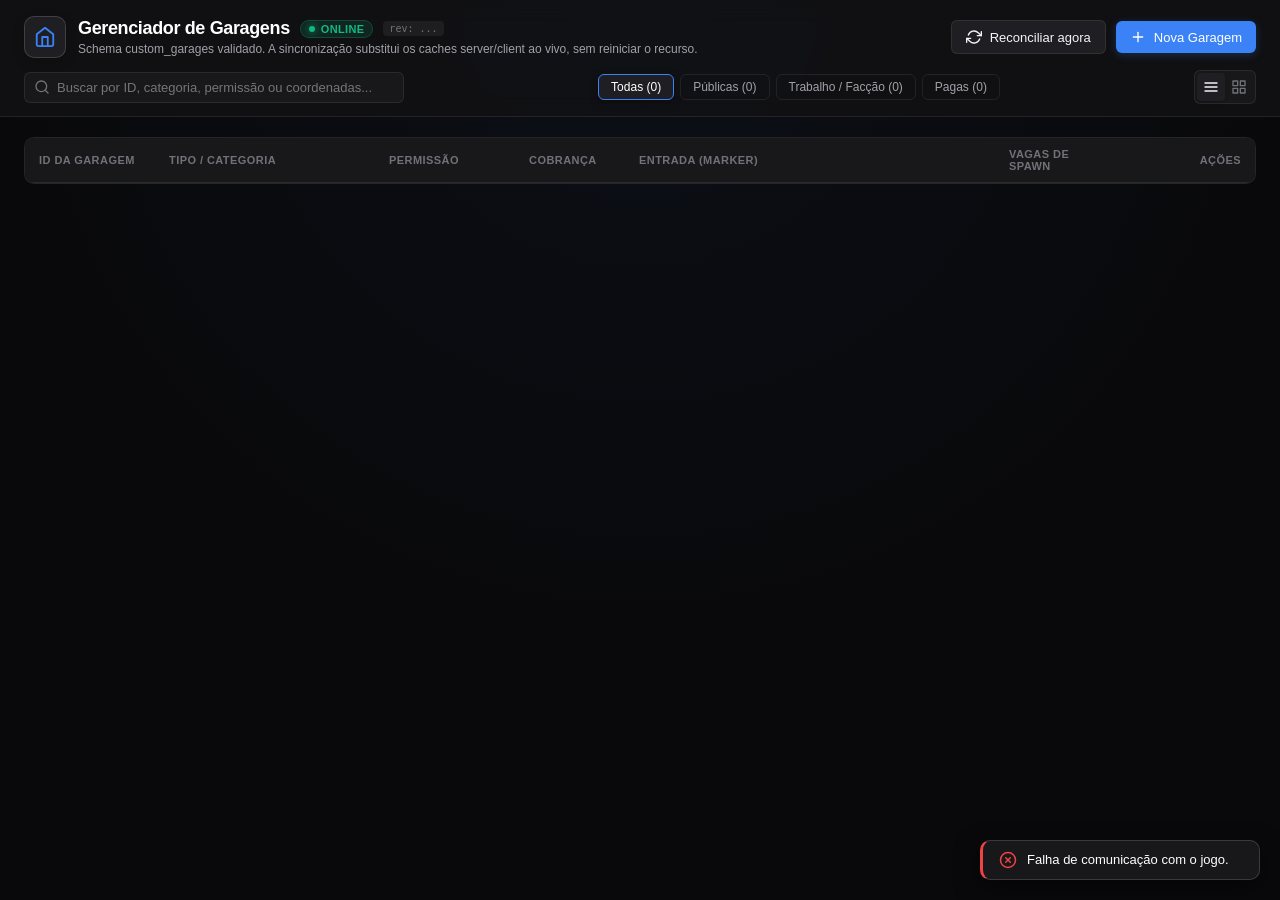
<file: admin/index.html>
<!DOCTYPE html>
<html lang="pt-BR">
<head>
  <meta charset="UTF-8">
  <meta name="viewport" content="width=device-width, initial-scale=1.0">
  <title>Gerenciador de Garagens · mri_Qadmin</title>
  <link rel="stylesheet" href="./style.css">
</head>
<body>
  <div class="app-layout">
    <!-- Topbar / Header -->
    <header class="top-toolbar">
      <div class="top-toolbar__main">
        <div class="top-toolbar__title-group">
          <div class="title-icon">
            <svg viewBox="0 0 24 24" width="22" height="22" fill="none" stroke="currentColor" stroke-width="2" stroke-linecap="round" stroke-linejoin="round">
              <path d="M3 9l9-7 9 7v11a2 2 0 0 1-2 2H5a2 2 0 0 1-2-2z"></path>
              <polyline points="9 22 9 12 15 12 15 22"></polyline>
            </svg>
          </div>
          <div class="top-toolbar__titles">
            <div class="title-headline">
              <h1>Gerenciador de Garagens</h1>
              <div id="liveStatusBadge" class="status-badge status-badge--online">
                <span class="status-dot"></span>
                <span class="status-text">ONLINE</span>
              </div>
              <span id="revisionBadge" class="revision-tag" title="Hash de concorrência">rev: ...</span>
            </div>
            <p id="headerSubtitle" class="header-desc">
              Schema custom_garages validado. A sincronização substitui os caches server/client ao vivo, sem reiniciar o recurso.
            </p>
          </div>
        </div>

        <div class="top-toolbar__actions">
          <button class="btn btn-secondary" id="btnSync" onclick="window.reconcileGarages()" title="Re-lê a tabela do banco e sincroniza todos os jogadores conectados">
            <svg viewBox="0 0 24 24" width="16" height="16" fill="none" stroke="currentColor" stroke-width="2" stroke-linecap="round" stroke-linejoin="round">
              <polyline points="23 4 23 10 17 10"></polyline>
              <polyline points="1 20 1 14 7 14"></polyline>
              <path d="M3.51 9a9 9 0 0 1 14.85-3.36L23 10M1 14l4.64 4.36A9 9 0 0 0 20.49 15"></path>
            </svg>
            <span>Reconciliar agora</span>
          </button>
          <button class="btn btn-primary" id="btnCreate" onclick="window.openCreateModal()">
            <svg viewBox="0 0 24 24" width="16" height="16" fill="none" stroke="currentColor" stroke-width="2" stroke-linecap="round" stroke-linejoin="round">
              <line x1="12" y1="5" x2="12" y2="19"></line>
              <line x1="5" y1="12" x2="19" y2="12"></line>
            </svg>
            <span>Nova Garagem</span>
          </button>
        </div>
      </div>

      <!-- Controls & Search -->
      <div class="controls-bar">
        <div class="search-box">
          <svg viewBox="0 0 24 24" width="16" height="16" fill="none" stroke="currentColor" stroke-width="2" stroke-linecap="round" stroke-linejoin="round">
            <circle cx="11" cy="11" r="8"></circle>
            <line x1="21" y1="21" x2="16.65" y2="16.65"></line>
          </svg>
          <input type="text" id="searchInput" class="search-input" placeholder="Buscar por ID, categoria, permissão ou coordenadas...">
          <button id="searchClear" class="search-clear" title="Limpar busca">✕</button>
        </div>

        <div class="filter-chips">
          <button class="chip-btn active" data-filter="all">Todas (<span id="countAll">0</span>)</button>
          <button class="chip-btn" data-filter="public">Públicas (<span id="countPublic">0</span>)</button>
          <button class="chip-btn" data-filter="job">Trabalho / Facção (<span id="countJob">0</span>)</button>
          <button class="chip-btn" data-filter="paid">Pagas (<span id="countPaid">0</span>)</button>
        </div>

        <div class="view-toggles">
          <button class="view-toggle-btn active" id="viewModeTable" onclick="window.setViewMode('table')" title="Visualização em Tabela">
            <svg viewBox="0 0 24 24" width="16" height="16" fill="none" stroke="currentColor" stroke-width="2" stroke-linecap="round" stroke-linejoin="round">
              <line x1="3" y1="6" x2="21" y2="6"></line>
              <line x1="3" y1="12" x2="21" y2="12"></line>
              <line x1="3" y1="18" x2="21" y2="18"></line>
            </svg>
          </button>
          <button class="view-toggle-btn" id="viewModeCards" onclick="window.setViewMode('cards')" title="Visualização em Grade">
            <svg viewBox="0 0 24 24" width="16" height="16" fill="none" stroke="currentColor" stroke-width="2" stroke-linecap="round" stroke-linejoin="round">
              <rect x="3" y="3" width="7" height="7"></rect>
              <rect x="14" y="3" width="7" height="7"></rect>
              <rect x="14" y="14" width="7" height="7"></rect>
              <rect x="3" y="14" width="7" height="7"></rect>
            </svg>
          </button>
        </div>
      </div>
    </header>

    <!-- Main Content Area -->
    <main class="garages-scroll-container" id="scrollContainer">
      <!-- Table View -->
      <div id="tableView" class="table-container">
        <table class="data-table">
          <thead>
            <tr>
              <th style="width: 130px;">ID DA GARAGEM</th>
              <th style="width: 220px;">TIPO / CATEGORIA</th>
              <th style="width: 140px;">PERMISSÃO</th>
              <th style="width: 110px;">COBRANÇA</th>
              <th>ENTRADA (MARKER)</th>
              <th style="width: 120px;">VAGAS DE SPAWN</th>
              <th style="width: 140px; text-align: right;">AÇÕES</th>
            </tr>
          </thead>
          <tbody id="garagesTableBody">
            <!-- Dynamically populated by app.js -->
          </tbody>
        </table>
      </div>

      <!-- Cards Grid View -->
      <div id="cardsView" class="cards-grid" style="display: none;">
        <!-- Dynamically populated by app.js -->
      </div>

      <!-- Empty State -->
      <div id="emptyState" class="empty-state" style="display: none;">
        <div class="empty-icon">
          <svg viewBox="0 0 24 24" width="36" height="36" fill="none" stroke="currentColor" stroke-width="1.75" stroke-linecap="round" stroke-linejoin="round">
            <circle cx="12" cy="12" r="10"></circle>
            <line x1="8" y1="12" x2="16" y2="12"></line>
          </svg>
        </div>
        <h3>Nenhuma garagem encontrada</h3>
        <p id="emptyStateDesc">Nenhuma garagem cadastrada corresponde aos filtros ou busca atual.</p>
        <button class="btn btn-secondary btn-sm" onclick="window.clearFilters()">Limpar filtros</button>
      </div>
    </main>
  </div>

  <!-- Create / Edit Garage Modal -->
  <div id="garageModal" class="modal-overlay">
    <div class="modal-dialog modal-dialog--large">
      <div class="modal-header">
        <div>
          <h2 id="modalTitle">Criar Nova Garagem</h2>
          <p class="modal-desc">Os dados são validados pelo servidor antes de qualquer alteração e sincronizados ao vivo.</p>
        </div>
        <button class="modal-close-btn" onclick="window.closeModal('garageModal')" title="Fechar">✕</button>
      </div>

      <div class="modal-body">
        <!-- Section: Identificação & Tipo -->
        <div class="form-grid">
          <div class="form-field">
            <label class="form-label" for="garageIdInput">
              <span>Identificador único (garage_id) <b>*</b></span>
              <span id="idValidationWarning" class="field-error-text" style="display: none;"></span>
            </label>
            <input type="text" id="garageIdInput" class="form-input" placeholder="Ex: hospital, pm_centro, 10001" maxlength="10">
            <span class="form-hint">Até 10 caracteres (letras, números, _ ou -). Se for somente numérico, deve ser >= 10000.</span>
          </div>

          <div class="form-field">
            <label class="form-label" for="garageTypeSelect">
              <span>Tipo / Lista de veículos <b>*</b></span>
            </label>
            <div class="select-search-wrapper">
              <select id="garageTypeSelect" class="form-select">
                <option value="Garage">Garage (Pública / Pessoal)</option>
              </select>
            </div>
            <span class="form-hint">Escolha uma categoria do Config.Works ou digite para veículos públicos.</span>
          </div>
        </div>

        <!-- Catalog Preset Preview (Exatamente como CallAdmin legado) -->
        <div id="catalogPresetPreview" class="catalog-preview" style="display: none;">
          <div class="catalog-preview__visual">
            <span id="presetBadge">0</span>
          </div>
          <div class="catalog-preview__copy">
            <small id="presetEyebrow">Lista de veículos</small>
            <strong id="presetTitle">Garage</strong>
            <p id="presetDetail">Carregando lista de modelos...</p>
          </div>
        </div>

        <!-- Section: Permissão & Cobrança -->
        <div class="form-grid">
          <div class="form-field">
            <label class="form-label" for="garagePermInput">
              <span>Permissão de Acesso</span>
            </label>
            <input type="text" id="garagePermInput" class="form-input" placeholder="Deixe vazio para Pública, ou ex: PM, PC, Paramedic">
            <div class="perm-chips">
              <span class="perm-chip-label">Sugestões rápidas:</span>
              <button type="button" class="tag-chip" onclick="window.fillPerm('')">Pública</button>
              <button type="button" class="tag-chip" onclick="window.fillPerm('PM')">PM</button>
              <button type="button" class="tag-chip" onclick="window.fillPerm('PC')">PC</button>
              <button type="button" class="tag-chip" onclick="window.fillPerm('Paramedic')">Paramedic</button>
              <button type="button" class="tag-chip" onclick="window.fillPerm('Mechanic')">Mechanic</button>
              <button type="button" class="tag-chip" onclick="window.fillPerm('GCM')">GCM</button>
            </div>
          </div>

          <div class="form-field">
            <label class="form-label">
              <span>Cobrar Retirada de Veículo</span>
            </label>
            <div class="switch-field">
              <label class="switch-toggle">
                <input type="checkbox" id="garagePaymentCheck">
                <span class="switch-slider"></span>
              </label>
              <div class="switch-label-group">
                <strong id="paymentLabelText">Gratuito</strong>
                <small id="paymentSubText">Jogadores não pagam taxa ao retirar veículos nesta garagem.</small>
              </div>
            </div>
          </div>
        </div>

        <!-- Placement Section (Entrada e Vagas de Spawn - 1:1 CallAdmin) -->
        <div class="placement-section">
          <div class="placement-section__header">
            <div>
              <h3>Entrada e Vagas de Spawn da Garagem</h3>
              <p>A interface libera o mouse enquanto você posiciona seu personagem e pressiona <strong>ENTER</strong> no jogo.</p>
            </div>
          </div>

          <div class="placement-buttons-row">
            <button type="button" id="btnCaptureMarker" class="btn btn-outline" onclick="window.captureMarkerPosition()">
              <svg viewBox="0 0 24 24" width="16" height="16" fill="none" stroke="currentColor" stroke-width="2" stroke-linecap="round" stroke-linejoin="round">
                <circle cx="12" cy="12" r="10"></circle>
                <line x1="22" y1="12" x2="18" y2="12"></line>
                <line x1="6" y1="12" x2="2" y2="12"></line>
                <line x1="12" y1="6" x2="12" y2="2"></line>
                <line x1="12" y1="22" x2="12" y2="18"></line>
              </svg>
              <span id="btnMarkerText">Capturar entrada</span>
            </button>

            <button type="button" id="btnAddSpawn" class="btn btn-outline" onclick="window.captureSpawnPoint()">
              <svg viewBox="0 0 24 24" width="16" height="16" fill="none" stroke="currentColor" stroke-width="2" stroke-linecap="round" stroke-linejoin="round">
                <line x1="12" y1="5" x2="12" y2="19"></line>
                <line x1="5" y1="12" x2="19" y2="12"></line>
              </svg>
              <span>Adicionar vaga de spawn</span>
            </button>
          </div>

          <!-- Entrance Display Box -->
          <div id="markerDisplayBox" class="marker-display-box" style="display: none;">
            <div class="marker-display-box__icon">📍</div>
            <div class="marker-display-box__info">
              <strong>Entrada Configurada</strong>
              <code id="markerCoordsText">0.00, 0.00, 0.00</code>
            </div>
            <button type="button" class="btn-icon-danger" onclick="window.clearMarkerPosition()" title="Remover entrada">✕</button>
          </div>

          <!-- Spawns List -->
          <div class="spawns-container">
            <div class="spawns-header">
              <span>VAGAS DE SPAWN CONFIGURADAS (<span id="spawnsCount">0</span>)</span>
            </div>

            <div id="spawnsListContainer" class="spawns-list">
              <div class="table-empty">Nenhuma vaga capturada. Clique em "Adicionar vaga de spawn".</div>
            </div>

            <div id="multiSpawnAlert" class="inline-alert inline-alert--info" style="display: none;">
              ✓ <span id="multiSpawnCount">0</span> vagas configuradas. Ao retirar um veículo, o sistema verificará se a Vaga 1 está livre; se ocupada, tentará a Vaga 2, e assim por diante.
            </div>
          </div>
        </div>
      </div>

      <div class="modal-footer">
        <button type="button" class="btn btn-ghost" onclick="window.closeModal('garageModal')">Cancelar</button>
        <button type="button" id="btnSaveGarage" class="btn btn-primary" onclick="window.saveGarageForm()">
          <span id="btnSaveText">Criar registro</span>
        </button>
      </div>
    </div>
  </div>

  <!-- Confirm Delete Modal (Idêntico ao CallAdmin) -->
  <div id="deleteModal" class="modal-overlay">
    <div class="modal-dialog modal-dialog--confirm">
      <div class="modal-header">
        <h2>Remover este registro?</h2>
        <button class="modal-close-btn" onclick="window.closeModal('deleteModal')">✕</button>
      </div>
      <div class="modal-body">
        <p class="confirm-message">
          Essa operação altera a fonte de verdade do módulo no banco de dados e sincroniza os jogadores conectados imediatamente.
        </p>
        <div class="delete-target-preview">
          <div class="delete-target-icon">🚗</div>
          <div>
            <strong id="deleteTargetId">...</strong>
            <span id="deleteTargetName">...</span>
          </div>
        </div>
        <div class="inline-alert inline-alert--warning" style="margin-top: 14px;">
          Esta ação apagará o registro da tabela <code>custom_garages</code> e desativará os pontos de spawn.
        </div>
      </div>
      <div class="modal-footer">
        <button type="button" class="btn btn-ghost" onclick="window.closeModal('deleteModal')">Cancelar</button>
        <button type="button" id="btnConfirmDelete" class="btn btn-danger" onclick="window.executeDeleteGarage()">
          Remover em janela segura
        </button>
      </div>
    </div>
  </div>

  <!-- Toast Notification Container -->
  <div id="toastContainer" class="toast-viewport"></div>

  <script src="./app.js"></script>
</body>
</html>
</file>
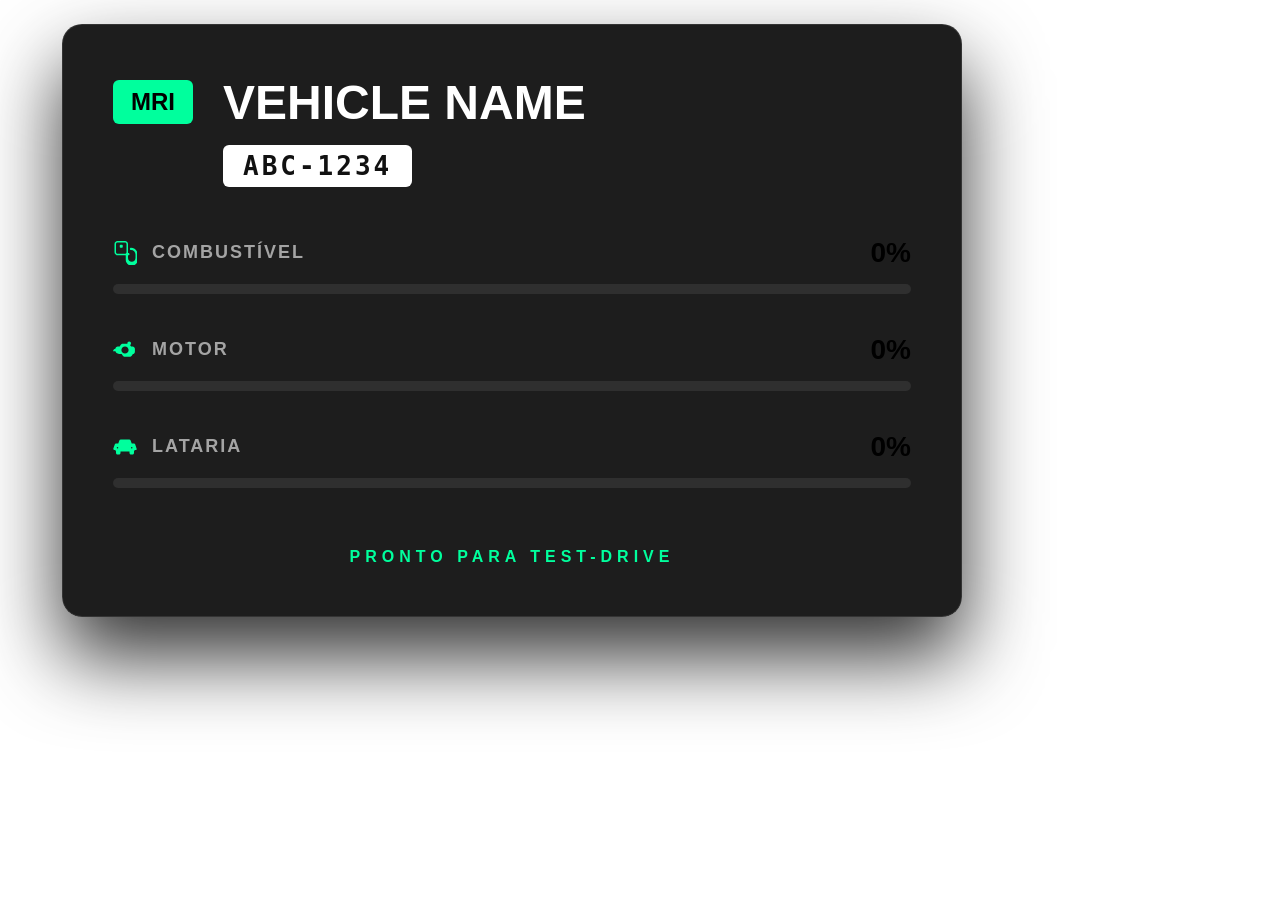
<file: dui/index.html>
<!DOCTYPE html>
<html lang="pt-BR">
<head>
    <meta charset="UTF-8">
    <meta name="viewport" content="width=device-width, initial-scale=1.0">
    <title>Showroom DUI</title>
    <link rel="stylesheet" href="style.css">
</head>
<body>
    <div id="app" class="hidden">
        <div class="card">
            <div class="header">
                <div class="brand-box">MRI</div>
                <div class="title-section">
                    <h1 id="vehicle-name">VEHICLE NAME</h1>
                    <div class="plate-box">
                        <span id="vehicle-plate">ABC-1234</span>
                    </div>
                </div>
            </div>

            <div class="stats-container">
                <!-- Fuel -->
                <div class="stat-row">
                    <div class="stat-info">
                        <div class="stat-label">
                            <svg class="icon" viewBox="0 0 512 512" width="24" height="24" xmlns="http://www.w3.org/2000/svg">
                                <path d="M32 64C32 28.7 60.7 0 96 0H256c35.3 0 64 28.7 64 64V256h8c13.3 0 24 10.7 24 24s-10.7 24-24 24H320v56c0 44.2 35.8 80 80 80s80-35.8 80-80V288c0-53-43-96-96-96c-13.3 0-24-10.7-24-24s10.7-24 24-24c79.5 0 144 64.5 144 144v112c0 70.7-57.3 128-128 128s-128-57.3-128-128V304H96c-35.3 0-64-28.7-64-64V64zM64 64V240c0 17.7 14.3 32 32 32H256c17.7 0 32-14.3 32-32V64c0-17.7-14.3-32-32-32H96C78.3 32 64 46.3 64 64zM160 80h32c8.8 0 16 7.2 16 16v32c0 8.8-7.2 16-16 16H160c-8.8 0-16-7.2-16-16V96c0-8.8 7.2-16 16-16z"/>
                            </svg>
                            <span>COMBUSTÍVEL</span>
                        </div>
                        <span class="stat-value" id="fuel-value">0%</span>
                    </div>
                    <div class="progress-track">
                        <div class="progress-fill fuel" id="fuel-fill"></div>
                    </div>
                </div>

                <!-- Engine -->
                <div class="stat-row">
                    <div class="stat-info">
                        <div class="stat-label">
                            <svg class="icon" viewBox="0 0 640 512" width="24" height="24" xmlns="http://www.w3.org/2000/svg">
                                <path d="M480 80c0-26.5-21.5-48-48-48s-48 21.5-48 48s21.5 48 48 48s48-21.5 48-48zM0 224c0 35.3 28.7 64 64 64h1.1c7.9 31.2 31.2 56.4 62.4 64.1l32.5 8.1c11.3 2.8 23 4.2 34.7 4.2h36l26.2 39.3c14.1 21.2 37.9 33.9 63.4 33.9h121.3c25.5 0 49.3-12.7 63.4-33.9l26.2-39.3H520c35.3 0 64-28.7 64-64V224c0-35.3-28.7-64-64-64h-38.3l-26.2-39.3c-14.1-21.2-37.9-33.9-63.4-33.9H266.9c-25.5 0-49.3 12.7-63.4 33.9l-26.2 39.3H128c-35.3 0-64 28.7-64 64h-1.1c-31.2 7.7-54.6 32.9-62.4 64.1H64c-35.3 0-64-28.7-64-64zM320 160c53 0 96 43 96 96s-43 96-96 96s-96-43-96-96s43-96 96-96z"/>
                            </svg>
                            <span>MOTOR</span>
                        </div>
                        <span class="stat-value" id="engine-value">0%</span>
                    </div>
                    <div class="progress-track">
                        <div class="progress-fill engine" id="engine-fill"></div>
                    </div>
                </div>

                <!-- Body -->
                <div class="stat-row">
                    <div class="stat-info">
                        <div class="stat-label">
                            <svg class="icon" viewBox="0 0 512 512" width="24" height="24" xmlns="http://www.w3.org/2000/svg">
                                <path d="M135.2 117.4L109.1 192H402.9l-26.1-74.6C372.3 104.6 360.2 96 346.6 96H165.4c-13.6 0-25.7 8.6-30.2 21.4zM39.6 196.8L7.4 289.2C2.6 303 12.9 317.7 27.3 317.7H32c17.7 0 32 14.3 32 32v32c0 17.7 14.3 32 32 32h32c17.7 0 32-14.3 32-32V352H352v32c0 17.7 14.3 32 32 32h32c17.7 0 32-14.3 32-32V352c0-17.7 14.3-32 32-32h4.7c14.4 0 24.7-14.7 19.9-28.5L472.4 196.8c-3.2-9.3-11.9-15.5-21.8-15.5H61.4c-9.9 0-18.6 6.2-21.8 15.5zM80 272a16 16 0 1 1 32 0 16 16 0 1 1 -32 0zm320 16a16 16 0 1 1 0-32 16 16 0 1 1 0 32z"/>
                            </svg>
                            <span>LATARIA</span>
                        </div>
                        <span class="stat-value" id="body-value">0%</span>
                    </div>
                    <div class="progress-track">
                        <div class="progress-fill body" id="body-fill"></div>
                    </div>
                </div>
            </div>

            <div class="footer">
                <span class="status-text">PRONTO PARA TEST-DRIVE</span>
            </div>
        </div>
    </div>
    <script src="app.js"></script>
</body>
</html>
</file>
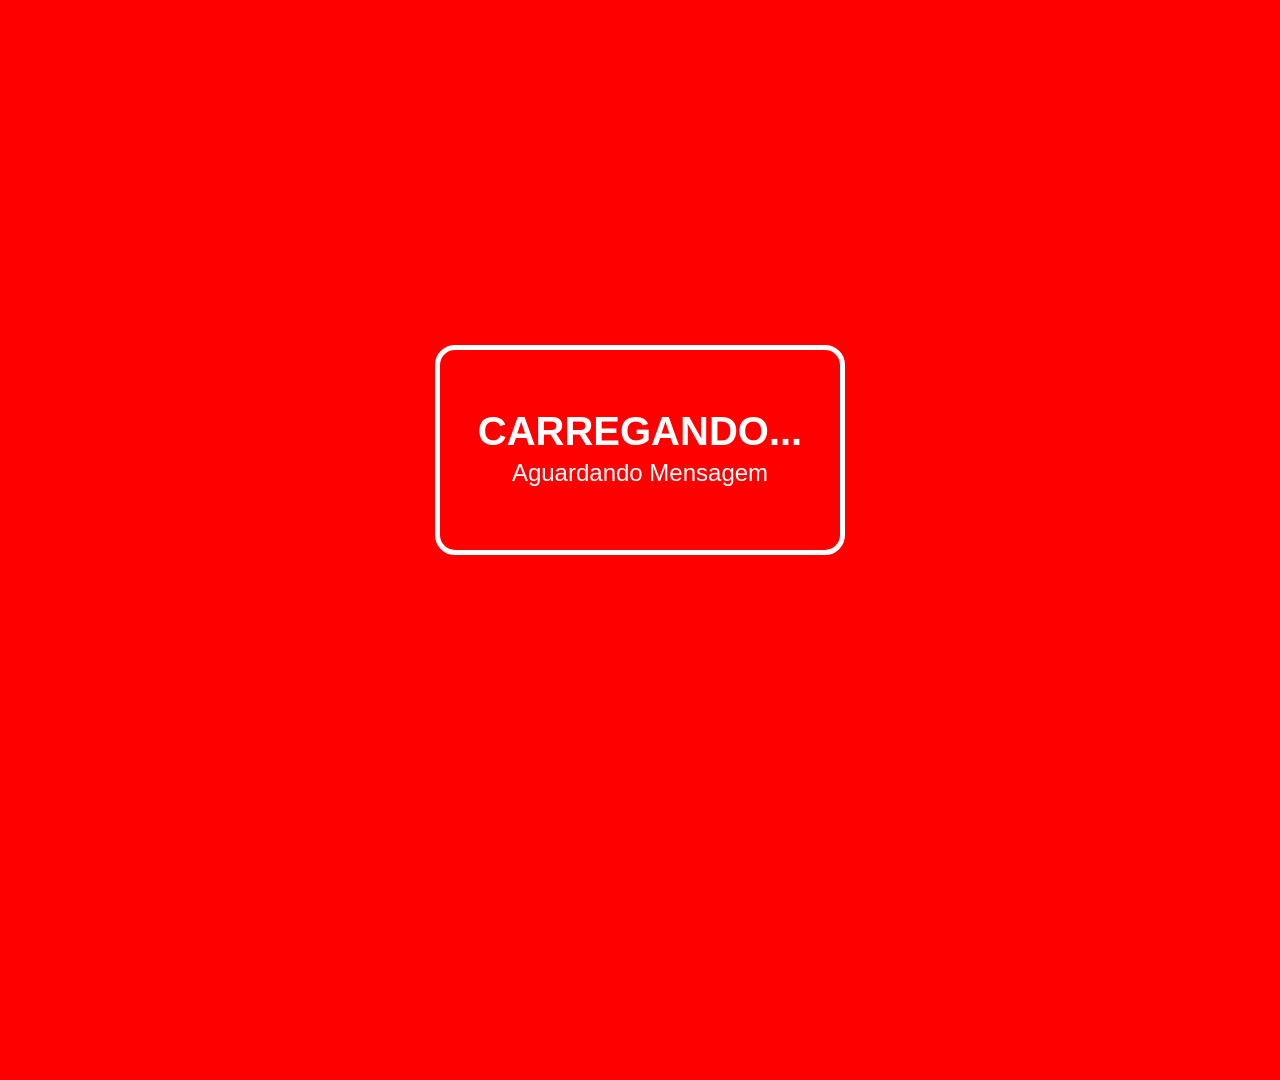
<file: web/dui/dui.html>
<!DOCTYPE html>
<html lang="en">
<head>
    <meta charset="UTF-8">
    <style>
        body {
            margin: 0;
            padding: 0;
            background-color: red;
            overflow: hidden;
            width: 1920px;
            height: 1080px;
        }

        #test-box {
            position: absolute;
            left: 50%;
            top: 50%;
            transform: translate(-50%, -50%);
            background-color: rgba(255, 0, 0, 0.8);
            border: 5px solid white;
            width: 400px;
            height: 200px;
            color: white;
            font-family: Arial, sans-serif;
            display: flex;
            flex-direction: column;
            justify-content: center;
            align-items: center;
            border-radius: 20px;
        }

        h1 { margin: 0; font-size: 40px; }
        p { margin: 5px; font-size: 24px; }
    </style>
</head>
<body>
    <div id="test-box">
        <h1>CARREGANDO...</h1>
        <p id="plate-debug">Aguardando Mensagem</p>
    </div>

    <script>
        console.log("DUI DEBUG: HTML Iniciado");
        
        window.addEventListener('message', function (event) {
            console.log("DUI DEBUG: Mensagem Recebida", JSON.stringify(event.data));
            if (event.data.action == "addInfo") {
                const box = document.getElementById('test-box');
                const plateText = document.getElementById('plate-debug');
                
                box.style.backgroundColor = "rgba(41, 41, 41, 0.95)";
                box.innerHTML = `
                    <h1 style="color: #00ff95;">${event.data.label}</h1>
                    <p>Placa: ${event.data.plate}</p>
                    <p>Combustível: ${event.data.fuelLevel}%</p>
                `;
                console.log("DUI DEBUG: UI Atualizada para " + event.data.plate);
            }
        });
    </script>
</body>
</html>
</file>
<file: admin/style.css>
/* ==========================================================================
   VANGUARD GARAGE - ADMIN UI STYLESHEET
   1:1 Parity with Legacy CallAdmin, modernized for mri_Qadmin / Qbox
   ========================================================================== */

:root {
  --primary: #3b82f6;
  --primary-hover: #2563eb;
  --primary-glow: rgba(59, 130, 246, 0.25);
  --canvas: #09090b;
  --surface: #121215;
  --surface-raised: #18181b;
  --surface-card: #1f1f23;
  --border: rgba(255, 255, 255, 0.08);
  --border-strong: rgba(255, 255, 255, 0.15);
  --text: #f4f4f5;
  --text-muted: #a1a1aa;
  --text-dim: #71717a;
  --emerald: #10b981;
  --emerald-bg: rgba(16, 185, 129, 0.12);
  --emerald-border: rgba(16, 185, 129, 0.25);
  --rose: #ef4444;
  --rose-bg: rgba(239, 68, 68, 0.12);
  --rose-border: rgba(239, 68, 68, 0.25);
  --amber: #f59e0b;
  --amber-bg: rgba(245, 158, 11, 0.12);
  --amber-border: rgba(245, 158, 11, 0.25);
  --blue-bg: rgba(59, 130, 246, 0.12);
  --blue-border: rgba(59, 130, 246, 0.25);
  --radius-xs: 4px;
  --radius-sm: 6px;
  --radius-md: 10px;
  --radius-lg: 14px;
}

* {
  box-sizing: border-box;
  margin: 0;
  padding: 0;
}

html, body {
  width: 100%;
  height: 100%;
  margin: 0;
  padding: 0;
  overflow: hidden;
  font-family: -apple-system, BlinkMacSystemFont, "Segoe UI", Roboto, Helvetica, Arial, sans-serif;
  background-color: var(--canvas);
  color: var(--text);
  user-select: none;
  -webkit-user-select: none;
}

/* Custom Scrollbar */
::-webkit-scrollbar {
  width: 6px;
  height: 6px;
}
::-webkit-scrollbar-track {
  background: transparent;
}
::-webkit-scrollbar-thumb {
  background: rgba(255, 255, 255, 0.12);
  border-radius: 4px;
}
::-webkit-scrollbar-thumb:hover {
  background: rgba(255, 255, 255, 0.22);
}

/* Layout */
.app-layout {
  display: flex;
  flex-direction: column;
  width: 100%;
  height: 100vh;
  overflow: hidden;
  background: radial-gradient(circle at 50% 0%, rgba(59, 130, 246, 0.05) 0%, transparent 60%), var(--canvas);
}

/* Top Toolbar */
.top-toolbar {
  flex-shrink: 0;
  padding: 16px 24px 12px 24px;
  background: rgba(18, 18, 21, 0.85);
  border-bottom: 1px solid var(--border);
  backdrop-filter: blur(12px);
}

.top-toolbar__main {
  display: flex;
  align-items: center;
  justify-content: space-between;
  gap: 16px;
  margin-bottom: 12px;
}

.top-toolbar__title-group {
  display: flex;
  align-items: center;
  gap: 12px;
}

.title-icon {
  display: flex;
  align-items: center;
  justify-content: center;
  width: 42px;
  height: 42px;
  background: var(--surface-card);
  border: 1px solid var(--border-strong);
  border-radius: var(--radius-md);
  color: var(--primary);
  box-shadow: 0 4px 12px rgba(0, 0, 0, 0.2);
}

.title-headline {
  display: flex;
  align-items: center;
  gap: 10px;
}

.title-headline h1 {
  font-size: 18px;
  font-weight: 700;
  letter-spacing: -0.02em;
  color: #fff;
}

.status-badge {
  display: inline-flex;
  align-items: center;
  gap: 6px;
  padding: 2px 8px;
  border-radius: 9999px;
  font-size: 11px;
  font-weight: 600;
  letter-spacing: 0.03em;
}

.status-badge--online {
  background: var(--emerald-bg);
  border: 1px solid var(--emerald-border);
  color: var(--emerald);
}

.status-dot {
  width: 6px;
  height: 6px;
  border-radius: 50%;
  background: var(--emerald);
  box-shadow: 0 0 8px var(--emerald);
}

.revision-tag {
  font-family: ui-monospace, SFMono-Regular, Menlo, Monaco, Consolas, monospace;
  font-size: 10px;
  padding: 2px 6px;
  background: rgba(255, 255, 255, 0.06);
  border-radius: var(--radius-xs);
  color: var(--text-dim);
}

.header-desc {
  font-size: 12px;
  color: var(--text-muted);
  margin-top: 3px;
  max-width: 650px;
}

.top-toolbar__actions {
  display: flex;
  align-items: center;
  gap: 10px;
}

/* Controls Bar */
.controls-bar {
  display: flex;
  align-items: center;
  justify-content: space-between;
  gap: 14px;
}

.search-box {
  position: relative;
  flex: 1;
  max-width: 380px;
  display: flex;
  align-items: center;
}

.search-box svg {
  position: absolute;
  left: 10px;
  color: var(--text-dim);
  pointer-events: none;
}

.search-input {
  width: 100%;
  padding: 7px 32px 7px 32px;
  background: var(--surface-raised);
  border: 1px solid var(--border);
  border-radius: var(--radius-sm);
  color: var(--text);
  font-size: 13px;
  transition: all 0.15s ease;
}

.search-input:focus {
  outline: none;
  border-color: var(--primary);
  box-shadow: 0 0 0 2px var(--primary-glow);
}

.search-clear {
  position: absolute;
  right: 8px;
  background: transparent;
  border: none;
  color: var(--text-dim);
  cursor: pointer;
  padding: 2px;
  font-size: 12px;
  display: none;
}

.search-clear:hover {
  color: var(--text);
}

.filter-chips {
  display: flex;
  align-items: center;
  gap: 6px;
}

.chip-btn {
  padding: 5px 12px;
  background: transparent;
  border: 1px solid var(--border);
  border-radius: var(--radius-sm);
  color: var(--text-muted);
  font-size: 12px;
  font-weight: 500;
  cursor: pointer;
  transition: all 0.15s ease;
}

.chip-btn:hover {
  background: rgba(255, 255, 255, 0.04);
  color: var(--text);
  border-color: var(--border-strong);
}

.chip-btn.active {
  background: var(--surface-card);
  color: #fff;
  border-color: var(--primary);
  box-shadow: 0 2px 8px rgba(0, 0, 0, 0.25);
}

.view-toggles {
  display: flex;
  align-items: center;
  background: var(--surface-raised);
  border: 1px solid var(--border);
  border-radius: var(--radius-sm);
  padding: 2px;
}

.view-toggle-btn {
  display: flex;
  align-items: center;
  justify-content: center;
  width: 28px;
  height: 28px;
  background: transparent;
  border: none;
  border-radius: var(--radius-xs);
  color: var(--text-dim);
  cursor: pointer;
  transition: all 0.15s ease;
}

.view-toggle-btn.active {
  background: var(--surface-card);
  color: var(--text);
  box-shadow: 0 1px 4px rgba(0, 0, 0, 0.2);
}

/* Scroll Container */
.garages-scroll-container {
  flex: 1;
  overflow-y: auto;
  overflow-x: hidden;
  padding: 20px 24px;
}

/* Data Table */
.table-container {
  width: 100%;
  background: var(--surface);
  border: 1px solid var(--border);
  border-radius: var(--radius-md);
  overflow: hidden;
}

.data-table {
  width: 100%;
  border-collapse: collapse;
  text-align: left;
  font-size: 13px;
}

.data-table th {
  padding: 10px 14px;
  background: var(--surface-raised);
  border-bottom: 1px solid var(--border);
  font-size: 11px;
  font-weight: 600;
  letter-spacing: 0.04em;
  color: var(--text-dim);
  text-transform: uppercase;
}

.data-table td {
  padding: 12px 14px;
  border-bottom: 1px solid var(--border);
  color: var(--text);
  vertical-align: middle;
}

.data-table tbody tr {
  transition: background 0.12s ease;
}

.data-table tbody tr:hover {
  background: rgba(255, 255, 255, 0.02);
}

.data-table tbody tr:last-child td {
  border-bottom: none;
}

/* Table Elements */
.badge-id {
  display: inline-flex;
  align-items: center;
  gap: 4px;
  padding: 3px 8px;
  background: var(--surface-card);
  border: 1px solid var(--border);
  border-radius: var(--radius-xs);
  font-family: ui-monospace, SFMono-Regular, Menlo, Monaco, Consolas, monospace;
  font-size: 11px;
  font-weight: 600;
  color: #60a5fa;
}

.category-cell {
  display: flex;
  flex-direction: column;
  gap: 2px;
}

.category-name {
  font-weight: 600;
  color: #fff;
}

.category-badge {
  font-size: 11px;
  color: var(--text-dim);
}

.tag-perm {
  display: inline-block;
  padding: 2px 7px;
  border-radius: var(--radius-xs);
  font-size: 11px;
  font-weight: 500;
  background: rgba(255, 255, 255, 0.05);
  border: 1px solid var(--border);
  color: var(--text-muted);
}

.tag-perm--public {
  background: var(--emerald-bg);
  border-color: var(--emerald-border);
  color: var(--emerald);
}

.tag-payment {
  display: inline-block;
  padding: 2px 7px;
  border-radius: var(--radius-xs);
  font-size: 11px;
  font-weight: 600;
}

.tag-payment--paid {
  background: var(--amber-bg);
  border: 1px solid var(--amber-border);
  color: var(--amber);
}

.tag-payment--free {
  background: rgba(255, 255, 255, 0.04);
  border: 1px solid var(--border);
  color: var(--text-dim);
}

.coords-compact {
  font-family: ui-monospace, SFMono-Regular, Menlo, Monaco, Consolas, monospace;
  font-size: 11px;
  color: var(--text-dim);
}

.spawns-count-badge {
  display: inline-flex;
  align-items: center;
  gap: 4px;
  padding: 2px 7px;
  background: var(--blue-bg);
  border: 1px solid var(--blue-border);
  border-radius: var(--radius-xs);
  font-size: 11px;
  font-weight: 600;
  color: #60a5fa;
}

.actions-group {
  display: flex;
  align-items: center;
  justify-content: flex-end;
  gap: 6px;
}

.btn-icon-action {
  display: flex;
  align-items: center;
  justify-content: center;
  width: 30px;
  height: 30px;
  background: transparent;
  border: 1px solid var(--border);
  border-radius: var(--radius-sm);
  color: var(--text-muted);
  cursor: pointer;
  transition: all 0.15s ease;
}

.btn-icon-action:hover {
  background: rgba(255, 255, 255, 0.06);
  color: var(--text);
  border-color: var(--border-strong);
}

.btn-icon-action--teleport:hover {
  color: var(--primary);
  border-color: var(--primary);
}

.btn-icon-action--edit:hover {
  color: #38bdf8;
  border-color: #38bdf8;
}

.btn-icon-action--delete:hover {
  color: var(--rose);
  border-color: var(--rose);
  background: var(--rose-bg);
}

/* Cards Grid View */
.cards-grid {
  display: grid;
  grid-template-columns: repeat(auto-fill, minmax(320px, 1fr));
  gap: 16px;
}

.garage-card {
  background: var(--surface);
  border: 1px solid var(--border);
  border-radius: var(--radius-md);
  padding: 16px;
  display: flex;
  flex-direction: column;
  gap: 12px;
  transition: all 0.15s ease;
}

.garage-card:hover {
  border-color: var(--border-strong);
  transform: translateY(-2px);
  box-shadow: 0 8px 24px rgba(0, 0, 0, 0.3);
}

.garage-card__header {
  display: flex;
  align-items: flex-start;
  justify-content: space-between;
  gap: 10px;
}

.garage-card__tags {
  display: flex;
  align-items: center;
  gap: 6px;
  flex-wrap: wrap;
}

.garage-card__details {
  display: grid;
  gap: 6px;
  font-size: 12px;
  color: var(--text-muted);
  background: var(--surface-raised);
  padding: 10px;
  border-radius: var(--radius-sm);
  border: 1px solid rgba(255, 255, 255, 0.04);
}

.garage-card__actions {
  display: flex;
  align-items: center;
  justify-content: flex-end;
  gap: 8px;
  margin-top: auto;
  padding-top: 10px;
  border-top: 1px solid var(--border);
}

/* Empty State */
.empty-state {
  display: flex;
  flex-direction: column;
  align-items: center;
  justify-content: center;
  padding: 60px 20px;
  text-align: center;
  gap: 12px;
}

.empty-icon {
  display: flex;
  align-items: center;
  justify-content: center;
  width: 64px;
  height: 64px;
  border-radius: 50%;
  background: var(--surface-card);
  color: var(--text-dim);
}

.empty-state h3 {
  font-size: 16px;
  color: #fff;
}

.empty-state p {
  font-size: 13px;
  color: var(--text-muted);
  max-width: 380px;
}

/* Buttons */
.btn {
  display: inline-flex;
  align-items: center;
  justify-content: center;
  gap: 8px;
  padding: 8px 14px;
  border-radius: var(--radius-sm);
  font-size: 13px;
  font-weight: 500;
  cursor: pointer;
  border: none;
  transition: all 0.15s ease;
  user-select: none;
}

.btn-primary {
  background: var(--primary);
  color: #fff;
  box-shadow: 0 2px 8px var(--primary-glow);
}
.btn-primary:hover {
  background: var(--primary-hover);
}

.btn-secondary {
  background: var(--surface-card);
  color: var(--text);
  border: 1px solid var(--border);
}
.btn-secondary:hover {
  background: var(--surface-raised);
  border-color: var(--border-strong);
}

.btn-outline {
  background: transparent;
  color: var(--text);
  border: 1px solid var(--border-strong);
}
.btn-outline:hover {
  background: rgba(255, 255, 255, 0.05);
}

.btn-outline.btn-success-active {
  background: var(--emerald-bg);
  border-color: var(--emerald-border);
  color: var(--emerald);
}

.btn-ghost {
  background: transparent;
  color: var(--text-muted);
}
.btn-ghost:hover {
  background: rgba(255, 255, 255, 0.04);
  color: var(--text);
}

.btn-danger {
  background: var(--rose);
  color: #fff;
}
.btn-danger:hover {
  background: #dc2626;
}

.btn-sm {
  padding: 5px 10px;
  font-size: 12px;
}

/* Modals */
.modal-overlay {
  position: fixed;
  inset: 0;
  background: rgba(0, 0, 0, 0.7);
  backdrop-filter: blur(6px);
  display: flex;
  align-items: center;
  justify-content: center;
  z-index: 1000;
  opacity: 0;
  pointer-events: none;
  transition: opacity 0.2s ease;
}

.modal-overlay.open {
  opacity: 1;
  pointer-events: auto;
}

.modal-dialog {
  width: 90%;
  max-width: 580px;
  max-height: 90vh;
  background: var(--surface);
  border: 1px solid var(--border-strong);
  border-radius: var(--radius-lg);
  display: flex;
  flex-direction: column;
  box-shadow: 0 20px 40px rgba(0, 0, 0, 0.6);
  transform: translateY(12px) scale(0.98);
  transition: transform 0.2s cubic-bezier(0.16, 1, 0.3, 1);
  overflow: hidden;
}

.modal-overlay.open .modal-dialog {
  transform: translateY(0) scale(1);
}

.modal-dialog--large {
  max-width: 680px;
}

.modal-dialog--confirm {
  max-width: 440px;
}

.modal-header {
  padding: 18px 24px;
  border-bottom: 1px solid var(--border);
  display: flex;
  align-items: flex-start;
  justify-content: space-between;
  gap: 12px;
}

.modal-header h2 {
  font-size: 16px;
  font-weight: 700;
  color: #fff;
}

.modal-desc {
  font-size: 12px;
  color: var(--text-muted);
  margin-top: 3px;
}

.modal-close-btn {
  background: transparent;
  border: none;
  color: var(--text-dim);
  font-size: 16px;
  cursor: pointer;
  padding: 4px;
  border-radius: var(--radius-xs);
}
.modal-close-btn:hover {
  color: var(--text);
  background: rgba(255, 255, 255, 0.05);
}

.modal-body {
  padding: 20px 24px;
  overflow-y: auto;
  display: flex;
  flex-direction: column;
  gap: 18px;
}

.modal-footer {
  padding: 14px 24px;
  border-top: 1px solid var(--border);
  display: flex;
  align-items: center;
  justify-content: flex-end;
  gap: 10px;
  background: var(--surface-raised);
}

/* Forms */
.form-grid {
  display: grid;
  grid-template-columns: 1fr 1fr;
  gap: 16px;
}

.form-field {
  display: flex;
  flex-direction: column;
  gap: 6px;
}

.form-label {
  display: flex;
  align-items: center;
  justify-content: space-between;
  font-size: 12px;
  font-weight: 600;
  color: var(--text);
}

.field-error-text {
  font-size: 11px;
  color: var(--rose);
  font-weight: 500;
}

.form-input, .form-select {
  width: 100%;
  padding: 8px 12px;
  background: var(--surface-raised);
  border: 1px solid var(--border);
  border-radius: var(--radius-sm);
  color: var(--text);
  font-size: 13px;
  transition: all 0.15s ease;
}

.form-input:focus, .form-select:focus {
  outline: none;
  border-color: var(--primary);
  box-shadow: 0 0 0 2px var(--primary-glow);
}

.form-input:disabled {
  opacity: 0.6;
  cursor: not-allowed;
  background: rgba(0, 0, 0, 0.2);
}

.form-hint {
  font-size: 11px;
  color: var(--text-dim);
  line-height: 1.35;
}

.perm-chips {
  display: flex;
  align-items: center;
  gap: 5px;
  flex-wrap: wrap;
  margin-top: 4px;
}

.perm-chip-label {
  font-size: 10px;
  color: var(--text-dim);
}

.tag-chip {
  padding: 2px 6px;
  background: var(--surface-card);
  border: 1px solid var(--border);
  border-radius: var(--radius-xs);
  font-size: 10px;
  color: var(--text-muted);
  cursor: pointer;
  transition: all 0.12s ease;
}

.tag-chip:hover {
  color: var(--text);
  border-color: var(--border-strong);
}

/* Switch Toggle */
.switch-field {
  display: flex;
  align-items: center;
  gap: 12px;
  padding: 10px 12px;
  background: var(--surface-raised);
  border: 1px solid var(--border);
  border-radius: var(--radius-sm);
}

.switch-toggle {
  position: relative;
  display: inline-block;
  width: 38px;
  height: 20px;
  flex-shrink: 0;
}

.switch-toggle input {
  opacity: 0;
  width: 0;
  height: 0;
}

.switch-slider {
  position: absolute;
  cursor: pointer;
  inset: 0;
  background-color: var(--surface-card);
  border: 1px solid var(--border-strong);
  transition: 0.2s;
  border-radius: 20px;
}

.switch-slider:before {
  position: absolute;
  content: "";
  height: 14px;
  width: 14px;
  left: 2px;
  bottom: 2px;
  background-color: #fff;
  transition: 0.2s;
  border-radius: 50%;
}

input:checked + .switch-slider {
  background-color: var(--primary);
  border-color: var(--primary);
}

input:checked + .switch-slider:before {
  transform: translateX(18px);
}

.switch-label-group {
  display: flex;
  flex-direction: column;
}

.switch-label-group strong {
  font-size: 13px;
  color: var(--text);
}

.switch-label-group small {
  font-size: 11px;
  color: var(--text-dim);
}

/* Catalog Preset Preview (CallAdmin 1:1) */
.catalog-preview {
  display: flex;
  align-items: center;
  gap: 14px;
  padding: 12px 14px;
  background: var(--surface-raised);
  border: 1px solid var(--border);
  border-radius: var(--radius-md);
  margin-top: -6px;
}

.catalog-preview__visual {
  display: flex;
  align-items: center;
  justify-content: center;
  width: 44px;
  height: 44px;
  background: var(--surface-card);
  border: 1px solid var(--primary);
  border-radius: var(--radius-md);
  color: var(--primary);
  font-weight: 700;
  font-size: 16px;
  flex-shrink: 0;
}

.catalog-preview__copy {
  display: flex;
  flex-direction: column;
  gap: 2px;
  overflow: hidden;
}

.catalog-preview__copy small {
  font-size: 10px;
  text-transform: uppercase;
  letter-spacing: 0.05em;
  color: var(--text-dim);
  font-weight: 600;
}

.catalog-preview__copy strong {
  font-size: 14px;
  color: #fff;
}

.catalog-preview__copy p {
  font-size: 11px;
  color: var(--text-muted);
  line-height: 1.4;
  white-space: nowrap;
  overflow: hidden;
  text-overflow: ellipsis;
  max-width: 500px;
}

/* Placement Section */
.placement-section {
  display: flex;
  flex-direction: column;
  gap: 12px;
  padding: 16px;
  background: rgba(0, 0, 0, 0.25);
  border: 1px solid var(--border);
  border-radius: var(--radius-md);
}

.placement-section__header h3 {
  font-size: 13px;
  font-weight: 600;
  color: #fff;
}

.placement-section__header p {
  font-size: 11px;
  color: var(--text-muted);
  margin-top: 2px;
}

.placement-buttons-row {
  display: flex;
  gap: 10px;
}

.placement-buttons-row .btn {
  flex: 1;
}

.marker-display-box {
  display: flex;
  align-items: center;
  gap: 10px;
  padding: 8px 12px;
  background: var(--emerald-bg);
  border: 1px solid var(--emerald-border);
  border-radius: var(--radius-sm);
}

.marker-display-box__icon {
  font-size: 16px;
}

.marker-display-box__info {
  flex: 1;
  display: flex;
  flex-direction: column;
}

.marker-display-box__info strong {
  font-size: 12px;
  color: var(--emerald);
}

.marker-display-box__info code {
  font-family: ui-monospace, SFMono-Regular, Menlo, Monaco, Consolas, monospace;
  font-size: 11px;
  color: var(--text-muted);
}

.btn-icon-danger {
  background: transparent;
  border: none;
  color: var(--rose);
  cursor: pointer;
  font-size: 14px;
  padding: 4px;
}

/* Spawns List */
.spawns-container {
  display: flex;
  flex-direction: column;
  gap: 8px;
  margin-top: 4px;
}

.spawns-header {
  font-size: 11px;
  font-weight: 600;
  letter-spacing: 0.04em;
  color: var(--text-dim);
}

.spawns-list {
  display: flex;
  flex-direction: column;
  gap: 6px;
  max-height: 140px;
  overflow-y: auto;
}

.spawn-item {
  display: flex;
  align-items: center;
  justify-content: space-between;
  padding: 6px 10px;
  background: var(--surface-raised);
  border: 1px solid var(--border);
  border-radius: var(--radius-sm);
  font-size: 12px;
}

.spawn-item__label {
  display: flex;
  align-items: center;
  gap: 8px;
}

.spawn-item__badge {
  font-size: 10px;
  font-weight: 600;
  padding: 1px 6px;
  border-radius: var(--radius-xs);
  background: rgba(255, 255, 255, 0.06);
  color: var(--text-muted);
}

.spawn-item__badge--main {
  background: var(--blue-bg);
  border: 1px solid var(--blue-border);
  color: #60a5fa;
}

.spawn-item code {
  font-family: ui-monospace, SFMono-Regular, Menlo, Monaco, Consolas, monospace;
  font-size: 11px;
  color: var(--text-dim);
}

.inline-alert {
  padding: 8px 12px;
  border-radius: var(--radius-sm);
  font-size: 11px;
  line-height: 1.4;
}

.inline-alert--info {
  background: var(--blue-bg);
  border: 1px solid var(--blue-border);
  color: #93c5fd;
}

.inline-alert--warning {
  background: var(--amber-bg);
  border: 1px solid var(--amber-border);
  color: #fcd34d;
}

.table-empty {
  padding: 16px;
  text-align: center;
  font-size: 12px;
  color: var(--text-dim);
  background: rgba(0, 0, 0, 0.15);
  border-radius: var(--radius-sm);
}

/* Confirm Delete Modal */
.confirm-message {
  font-size: 13px;
  line-height: 1.5;
  color: var(--text-muted);
}

.delete-target-preview {
  display: flex;
  align-items: center;
  gap: 12px;
  margin-top: 14px;
  padding: 12px;
  background: var(--surface-raised);
  border: 1px solid var(--border);
  border-radius: var(--radius-sm);
}

.delete-target-icon {
  font-size: 24px;
}

.delete-target-preview strong {
  display: block;
  font-size: 14px;
  color: #fff;
}

.delete-target-preview span {
  font-size: 12px;
  color: var(--text-dim);
}

/* Toast Viewport */
.toast-viewport {
  position: fixed;
  bottom: 20px;
  right: 20px;
  display: flex;
  flex-direction: column;
  gap: 8px;
  z-index: 2000;
  pointer-events: none;
}

.toast {
  pointer-events: auto;
  display: flex;
  align-items: center;
  gap: 10px;
  padding: 10px 16px;
  background: var(--surface-raised);
  border: 1px solid var(--border-strong);
  border-radius: var(--radius-md);
  box-shadow: 0 8px 24px rgba(0, 0, 0, 0.5);
  font-size: 13px;
  color: #fff;
  min-width: 280px;
  max-width: 420px;
  animation: toastIn 0.2s cubic-bezier(0.16, 1, 0.3, 1);
}

.toast-success {
  border-left: 3px solid var(--emerald);
}

.toast-error {
  border-left: 3px solid var(--rose);
}

.toast-info {
  border-left: 3px solid var(--primary);
}

@keyframes toastIn {
  from {
    opacity: 0;
    transform: translateY(10px) scale(0.95);
  }
  to {
    opacity: 1;
    transform: translateY(0) scale(1);
  }
}
</file>
<file: dui/style.css>
:root {
    --bg-main: rgba(10, 10, 10, 0.92);
    --accent: #00ff9d;
    --text-primary: #ffffff;
    --text-secondary: rgba(255, 255, 255, 0.6);
    --border-color: rgba(255, 255, 255, 0.1);
    
    --fuel-color: #2ecc71;
    --engine-color: #f1c40f;
    --body-color: #e74c3c;
    --track-color: rgba(255, 255, 255, 0.08);
}

* {
    box-sizing: border-box;
    margin: 0;
    padding: 0;
}

body {
    width: 1024px;
    height: 640px;
    background-color: transparent;
    display: flex;
    justify-content: center;
    align-items: center;
    font-family: 'Segoe UI', Arial, sans-serif;
    overflow: hidden;
}

.card {
    width: 900px; /* Use more of the resolution */
    background: var(--bg-main);
    border-radius: 20px;
    border: 1px solid var(--border-color);
    padding: 50px;
    box-shadow: 0 40px 80px rgba(0,0,0,0.8);
    display: flex;
    flex-direction: column;
}

.header {
    display: flex;
    align-items: flex-start;
    gap: 30px;
    margin-bottom: 50px;
}

.brand-box {
    background: var(--accent);
    color: #000;
    font-weight: 900;
    font-size: 24px;
    padding: 8px 18px;
    border-radius: 6px;
    margin-top: 5px;
}

.title-section h1 {
    font-size: 48px;
    font-weight: 800;
    color: var(--text-primary);
    text-transform: uppercase;
    margin-bottom: 15px;
}

.plate-box {
    background: #fff;
    color: #111;
    padding: 6px 20px;
    border-radius: 6px;
    display: inline-block;
}

#vehicle-plate {
    font-family: monospace;
    font-weight: 800;
    font-size: 26px;
    letter-spacing: 3px;
}

.stats-container {
    display: flex;
    flex-direction: column;
    gap: 40px;
}

.stat-row {
    display: flex;
    flex-direction: column;
    gap: 15px;
}

.stat-info {
    display: flex;
    justify-content: space-between;
    align-items: center;
}

.stat-label {
    display: flex;
    align-items: center;
    gap: 15px;
    color: var(--text-secondary);
    font-size: 18px;
    font-weight: 700;
    letter-spacing: 2px;
}

/* Bigger icons for visibility */
.icon {
    width: 24px;
    height: 24px;
    fill: var(--accent);
}

.stat-value {
    font-size: 28px;
    font-weight: 800;
}

.progress-track {
    width: 100%;
    height: 10px;
    background: var(--track-color);
    border-radius: 20px;
    overflow: hidden;
}

.progress-fill {
    height: 100%;
    width: 0%;
    border-radius: 20px;
}

.progress-fill.fuel { background: var(--fuel-color); }
.progress-fill.engine { background: var(--engine-color); }
.progress-fill.body { background: var(--body-color); }

.footer {
    margin-top: 60px;
    text-align: center;
}

.status-text {
    font-size: 16px;
    font-weight: 800;
    color: var(--accent);
    letter-spacing: 5px;
}
</file>
